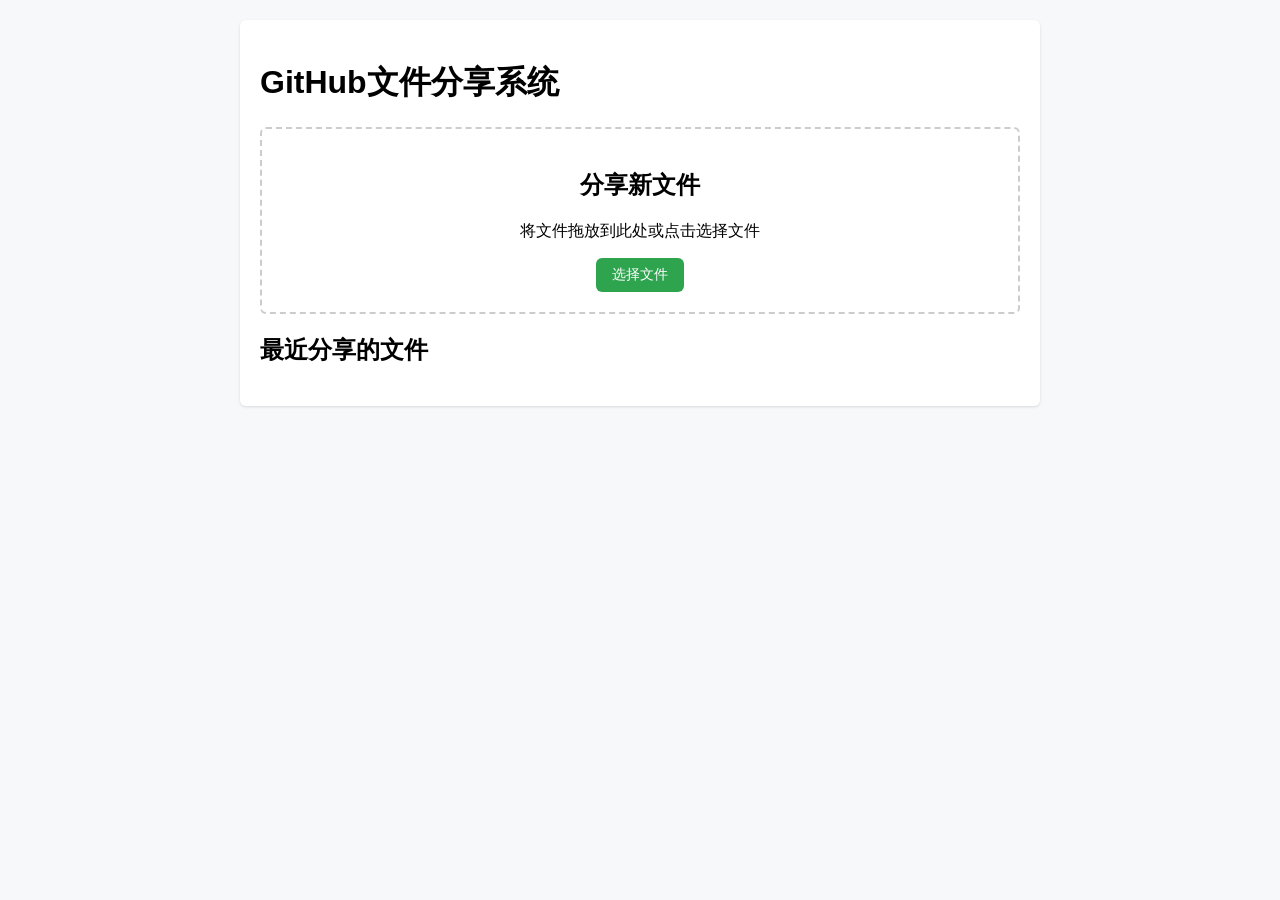
<file: index.html>
<!DOCTYPE html>
<html lang="zh">
<head>
    <meta charset="UTF-8">
    <meta name="viewport" content="width=device-width, initial-scale=1.0">
    <title>GitHub文件分享系统</title>
    <style>
        body {
            font-family: Arial, sans-serif;
            max-width: 800px;
            margin: 0 auto;
            padding: 20px;
            background-color: #f6f8fa;
        }
        .container {
            background-color: white;
            border-radius: 6px;
            padding: 20px;
            box-shadow: 0 1px 3px rgba(0,0,0,0.12);
        }
        .upload-container {
            border: 2px dashed #ccc;
            padding: 20px;
            text-align: center;
            margin-bottom: 20px;
            border-radius: 6px;
        }
        .file-list {
            list-style: none;
            padding: 0;
        }
        .file-item {
            display: flex;
            justify-content: space-between;
            align-items: center;
            padding: 10px;
            border-bottom: 1px solid #eee;
        }
        .button {
            background: #2ea44f;
            color: white;
            border: none;
            padding: 8px 16px;
            cursor: pointer;
            border-radius: 6px;
            font-size: 14px;
        }
        .button:hover {
            background: #2c974b;
        }
        .loading {
            display: none;
            text-align: center;
            margin: 20px 0;
        }
        .error {
            color: #cf222e;
            margin: 10px 0;
            display: none;
        }
    </style>
</head>
<body>
    <div class="container">
        <h1>GitHub文件分享系统</h1>
        
        <div class="upload-container">
            <h2>分享新文件</h2>
            <p>将文件拖放到此处或点击选择文件</p>
            <input type="file" id="fileInput" style="display: none">
            <button class="button" onclick="document.getElementById('fileInput').click()">选择文件</button>
            <div id="error" class="error"></div>
            <div id="loading" class="loading">
                <p>正在上传...</p>
            </div>
        </div>

        <div>
            <h2>最近分享的文件</h2>
            <ul id="fileList" class="file-list"></ul>
        </div>
    </div>

    <script>
        const GITHUB_REPO = 'YOUR_USERNAME/YOUR_REPO'; // 替换为你的GitHub用户名和仓库名
        const GITHUB_TOKEN = 'YOUR_TOKEN'; // 替换为你的GitHub Personal Access Token

        // 上传文件到GitHub Issues
        async function uploadFile() {
            const fileInput = document.getElementById('fileInput');
            const file = fileInput.files[0];
            const loading = document.getElementById('loading');
            const error = document.getElementById('error');

            if (!file) {
                error.textContent = '请选择文件';
                error.style.display = 'block';
                return;
            }

            loading.style.display = 'block';
            error.style.display = 'none';

            try {
                // 将文件转换为Base64
                const base64 = await toBase64(file);
                
                // 创建GitHub Issue
                const response = await fetch(`https://api.github.com/repos/${GITHUB_REPO}/issues`, {
                    method: 'POST',
                    headers: {
                        'Authorization': `token ${GITHUB_TOKEN}`,
                        'Content-Type': 'application/json',
                    },
                    body: JSON.stringify({
                        title: `File: ${file.name}`,
                        body: `\`\`\`json
{
    "filename": "${file.name}",
    "type": "${file.type}",
    "size": ${file.size},
    "content": "${base64}"
}
\`\`\``,
                        labels: ['file-share']
                    })
                });

                if (!response.ok) throw new Error('上传失败');

                const data = await response.json();
                alert('文件上传成功！');
                loadFiles();
            } catch (err) {
                error.textContent = '上传失败：' + err.message;
                error.style.display = 'block';
            } finally {
                loading.style.display = 'none';
            }
        }

        // 加载文件列表
        async function loadFiles() {
            try {
                const response = await fetch(
                    `https://api.github.com/repos/${GITHUB_REPO}/issues?labels=file-share&state=open`,
                    {
                        headers: {
                            'Authorization': `token ${GITHUB_TOKEN}`
                        }
                    }
                );
                const issues = await response.json();
                const fileList = document.getElementById('fileList');
                fileList.innerHTML = '';
                
                issues.forEach(issue => {
                    const match = issue.body.match(/"filename":\s*"([^"]+)"/);
                    if (match) {
                        const filename = match[1];
                        const li = document.createElement('li');
                        li.className = 'file-item';
                        li.innerHTML = `
                            <span>${filename}</span>
                            <div>
                                <button class="button" onclick="downloadFile('${issue.number}')">下载</button>
                            </div>
                        `;
                        fileList.appendChild(li);
                    }
                });
            } catch (error) {
                console.error('Error:', error);
            }
        }

        // 下载文件
        async function downloadFile(issueNumber) {
            try {
                const response = await fetch(
                    `https://api.github.com/repos/${GITHUB_REPO}/issues/${issueNumber}`,
                    {
                        headers: {
                            'Authorization': `token ${GITHUB_TOKEN}`
                        }
                    }
                );
                const issue = await response.json();
                const match = issue.body.match(/```json\n([\s\S]+)\n```/);
                if (match) {
                    const data = JSON.parse(match[1]);
                    const content = data.content;
                    const filename = data.filename;
                    
                    // 创建下载链接
                    const link = document.createElement('a');
                    link.href = `data:${data.type};base64,${content}`;
                    link.download = filename;
                    document.body.appendChild(link);
                    link.click();
                    document.body.removeChild(link);
                }
            } catch (error) {
                console.error('Error:', error);
                alert('下载失败');
            }
        }

        // 文件转Base64
        function toBase64(file) {
            return new Promise((resolve, reject) => {
                const reader = new FileReader();
                reader.readAsDataURL(file);
                reader.onload = () => resolve(reader.result.split(',')[1]);
                reader.onerror = error => reject(error);
            });
        }

        // 文件拖放处理
        const uploadContainer = document.querySelector('.upload-container');
        
        uploadContainer.addEventListener('dragover', (e) => {
            e.preventDefault();
            uploadContainer.style.borderColor = '#2ea44f';
        });

        uploadContainer.addEventListener('dragleave', () => {
            uploadContainer.style.borderColor = '#ccc';
        });

        uploadContainer.addEventListener('drop', (e) => {
            e.preventDefault();
            uploadContainer.style.borderColor = '#ccc';
            const files = e.dataTransfer.files;
            if (files.length > 0) {
                document.getElementById('fileInput').files = files;
                uploadFile();
            }
        });

        // 文件选择处理
        document.getElementById('fileInput').addEventListener('change', uploadFile);

        // 页面加载时获取文件列表
        window.onload = loadFiles;
    </script>
</body>
</html>
</file>
